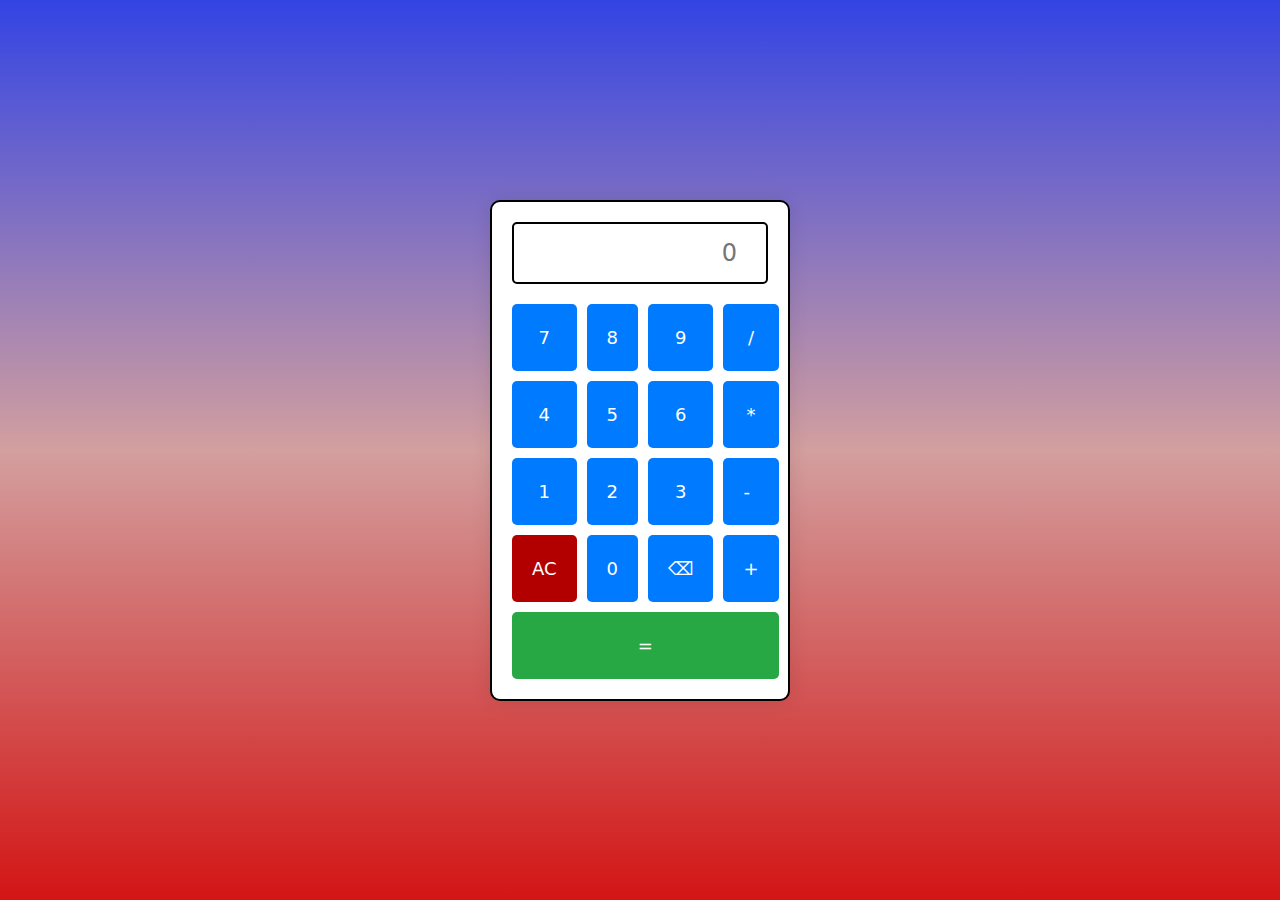
<file: calculator/index.html>
<!DOCTYPE html>
<html lang="en">
<head>
    <meta charset="UTF-8">
    <meta name="viewport" content="width=device-width, initial-scale=1.0">
    <title>calculator</title>
    <link rel="stylesheet" href="style.css">
    <link href="https://cdn.jsdelivr.net/npm/bootstrap@5.3.3/dist/css/bootstrap.min.css" rel="stylesheet" integrity="sha384-QWTKZyjpPEjISv5WaRU9OFeRpok6YctnYmDr5pNlyT2bRjXh0JMhjY6hW+ALEwIH" crossorigin="anonymous">
</head>
<body>
    <div class="calculator">
        <input type="text" placeholder="0" id="result" class="display" readonly/>
    <div class="buttons">
        <button onclick="displayContent('7')" class="button">7</button>
        <button onclick="displayContent('8')" class="button">8</button>
        <button onclick="displayContent('9')" class="button">9</button>
        <button onclick="displayContent('/')" class="button operator">/</button>

        <button onclick="displayContent('4')" class="button">4</button>
        <button onclick="displayContent('5')" class="button">5</button>
        <button onclick="displayContent('6')" class="button">6</button>
        <button onclick="displayContent('*')" class="button operator">*</button>

        <button onclick="displayContent('1')" class="button">1</button>
        <button onclick="displayContent('2')" class="button">2</button>
        <button onclick="displayContent('3')" class="button">3</button>
        <butto onclick="displayContent('-')" class="button operator">-</butto>

        <button onclick="calcClearScreen()" id="ac" class="button">AC</button>
        <button  onclick="displayContent('0')" class="button">0</button>
        <button onclick="removeLastDigit()"  id="del" class="button">&#9003</button>
        <button  onclick="displayContent('+')" class="button">+</button>
       
        <button onclick="calcOutput()" id="equal" class="button operator">=</button>



    </div>
    </div>
    
</body>

<!-- JS Code -->
 <script src="./main.js"></script>
</html>
</file>
<file: calculator/style.css>
body {
    display: flex;
    justify-content: center;
    align-items: center;
    height: 100vh;
    background-color: #f4f4f4;
    font-family: Arial, sans-serif;
    background-image: linear-gradient(rgb(51, 68, 228), rgb(211, 159, 159), rgb(211, 21, 21));
   
}

.calculator {
    background-color: #fff;
    border-radius: 10px;
    box-shadow: 0 0 20px rgba(0, 0, 0, 0.1);
    padding: 20px;
    width: 300px;
    border: 2px solid black;
}

.display {
    width: 100%;
    height: 50px;
    font-size: 24px;
    text-align: right;
    border: 2px solid #000000;
    border-radius: 5px;
    padding: 29px;
    margin-bottom: 20px;
}

.buttons {
    display: grid;
    grid-template-columns: repeat(4, 1fr);
    gap: 10px;
}

.button {
    padding: 20px;
    font-size: 18px;
    border: none;
    border-radius: 5px;
    background-color: #007BFF;
    color: white;
    cursor: pointer;
    transition: background-color 0.3s;
}

.button:hover {
    background-color: #1c4066;
}

#equal {
    grid-column: span 4;
    background-color: #28a745;
}

#equal:hover {
    background-color: #114f20;
}

#ac{
    background-color: rgb(178, 0, 0);
}
</file>
